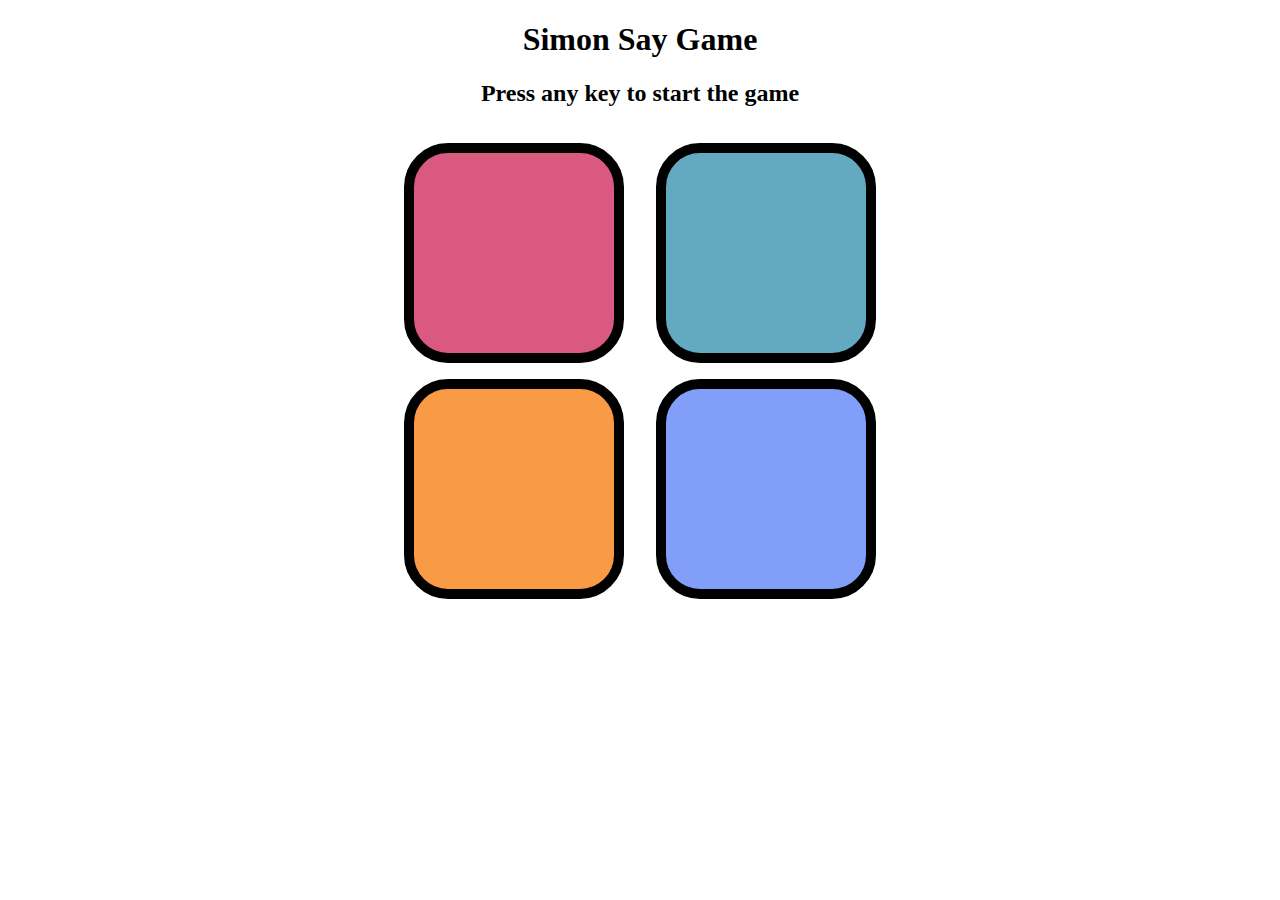
<file: index.html>
<!DOCTYPE html>
<html lang="en">
<head>
    <meta charset="UTF-8">
    <meta name="viewport" content="width=device-width, initial-scale=1.0">
    <title>Document</title>
    <link rel="stylesheet" href="sim.css">
</head>
<body>
    <h1>Simon Say Game</h1>
    <h2>Press any key to start the game</h2>
    <div class="btn-container">
        <div class="line-one">
            <div class="btn red" id="red"></div>
            <div class="btn yellow" id="yellow"></div>
        </div>
        <div class="line-two">
            <div class="btn green" id="green"></div>
            <div class="btn purple" id="purple"></div>
        </div>
    </div>
    <script src="sim.js"></script>
</body>
</html>
</file>
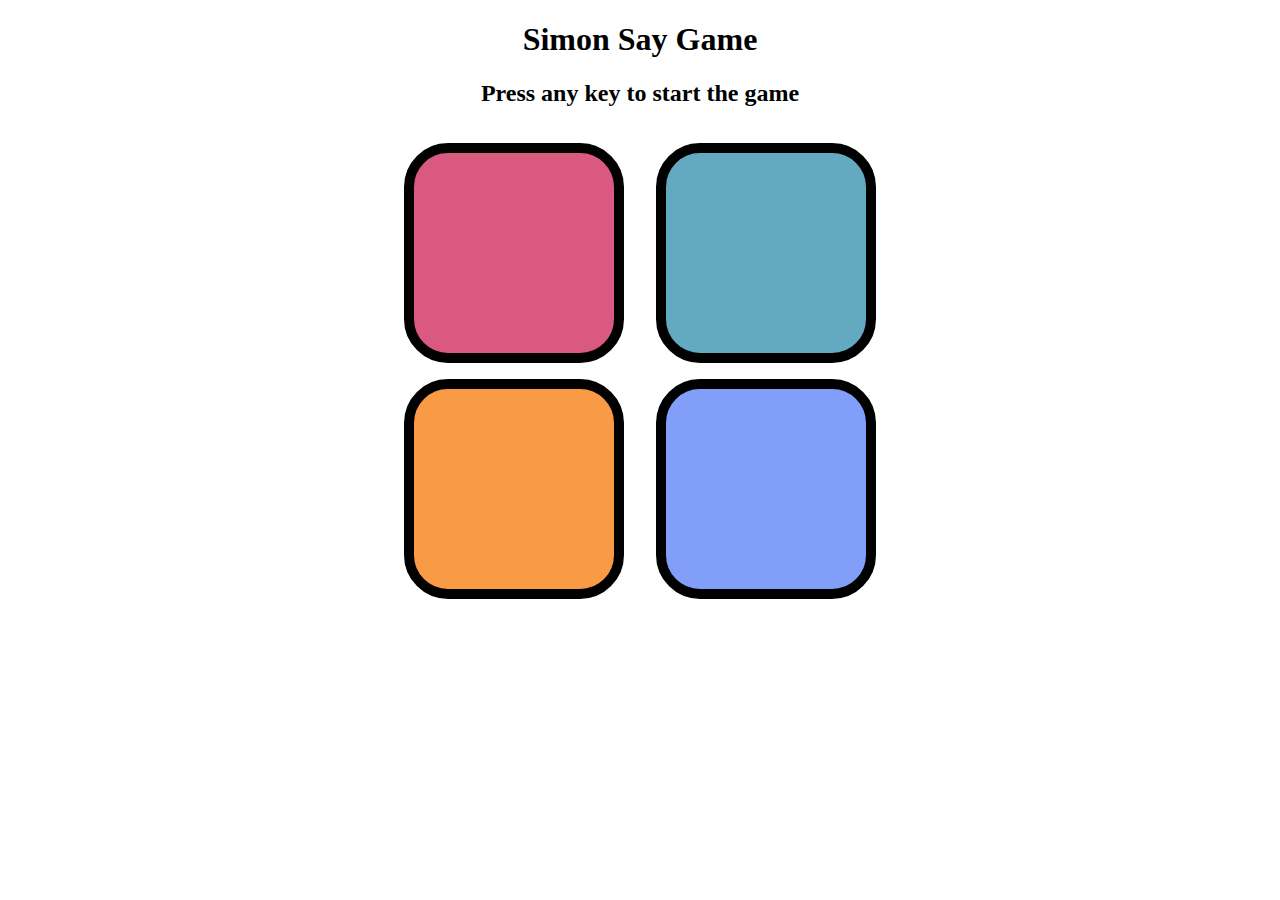
<file: sim.html>
<!DOCTYPE html>
<html lang="en">
<head>
    <meta charset="UTF-8">
    <meta name="viewport" content="width=device-width, initial-scale=1.0">
    <title>Document</title>
    <link rel="stylesheet" href="sim.css">
</head>
<body>
    <h1>Simon Say Game</h1>
    <h2>Press any key to start the game</h2>
    <div class="btn-container">
        <div class="line-one">
            <div class="btn red" id="red"></div>
            <div class="btn yellow" id="yellow"></div>
        </div>
        <div class="line-two">
            <div class="btn green" id="green"></div>
            <div class="btn purple" id="purple"></div>
        </div>
    </div>
    <script src="sim.js"></script>
</body>
</html>
</file>
<file: sim.css>
body {
    text-align: center;
}

.btn {
    height: 200px;
    width: 200px;
    border-radius: 20% ; 
    border: 10px solid black;
    margin: 1rem;
}

.btn-container {
    display: flex ; 
    justify-content: center;
}

.red{
    background-color: #d95980;
}

.yellow {
    background-color: #f99b45;
}

.purple {
    background-color: #819ff9;
}

.green {
    background-color: #63aac0;
}

.flash {
    background-color: white;
}

.userFlash {
    background-color: rgb(48, 45, 45);
}
</file>
